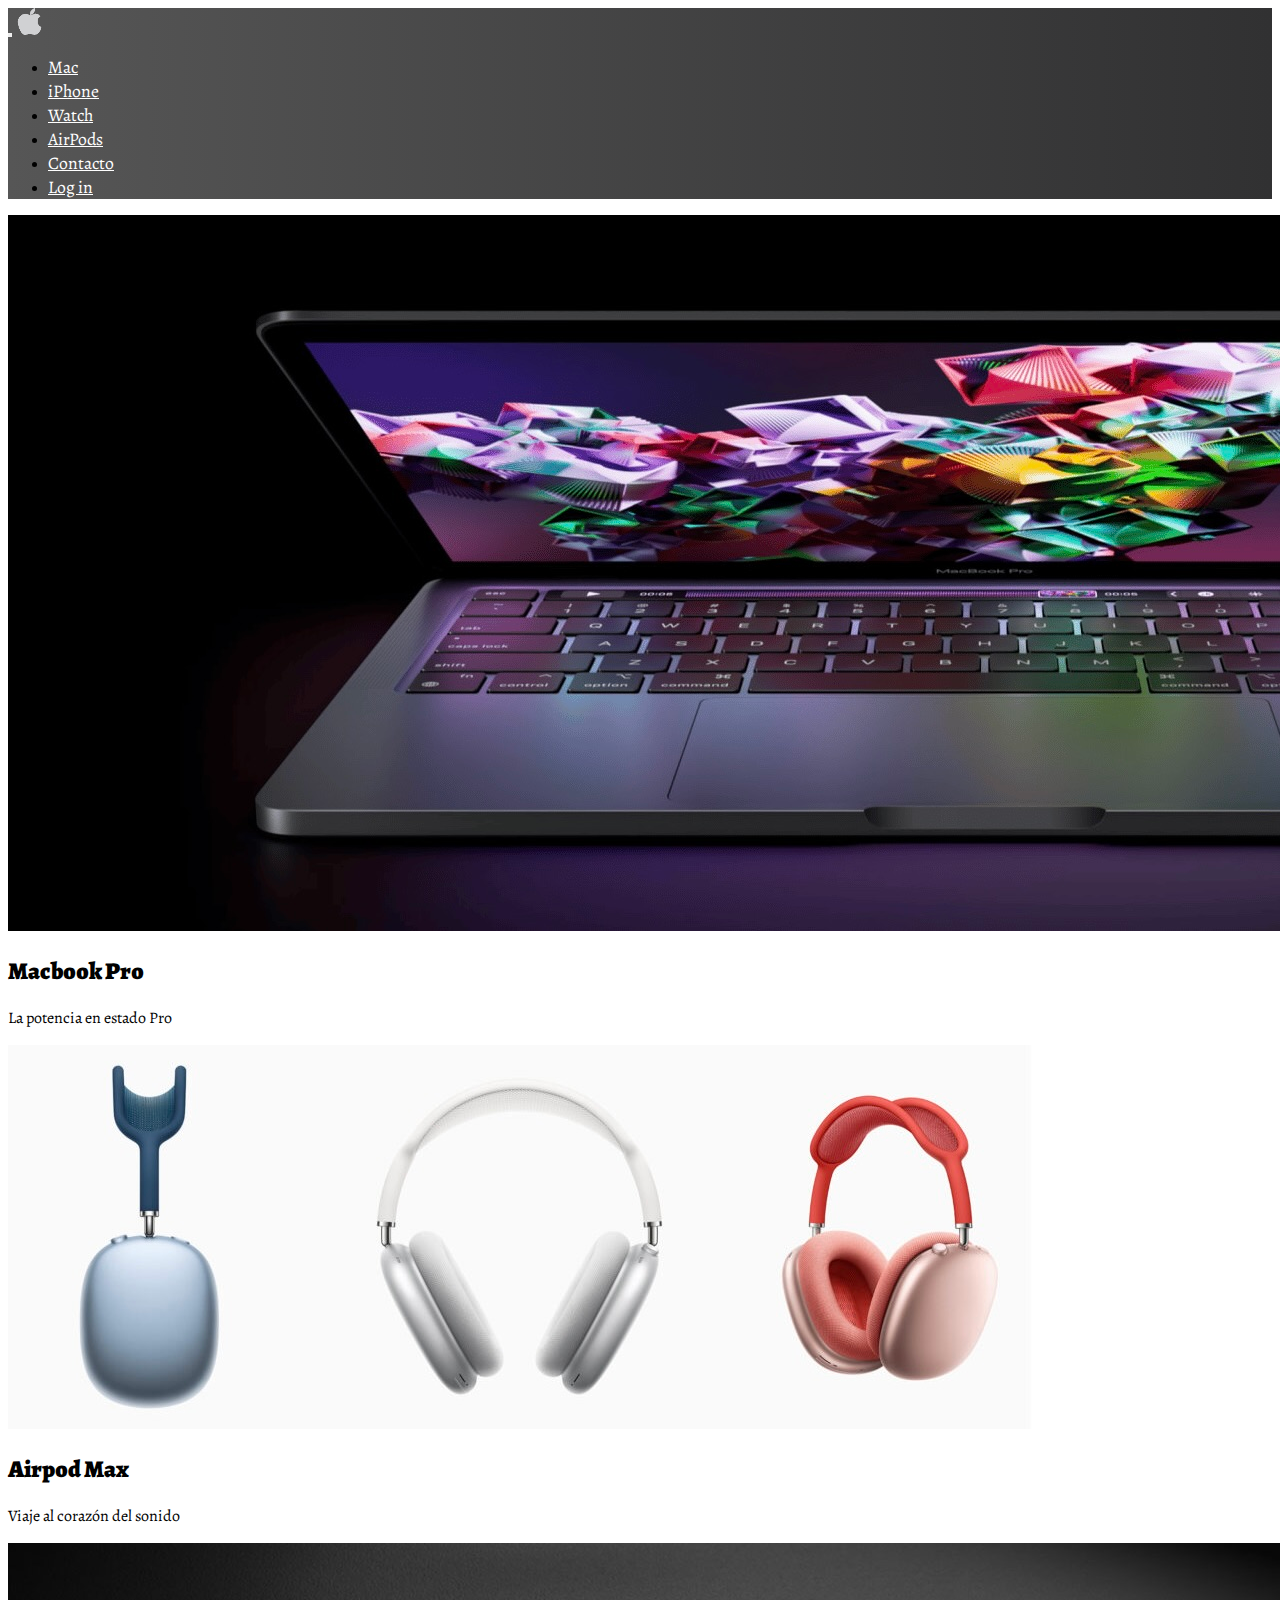
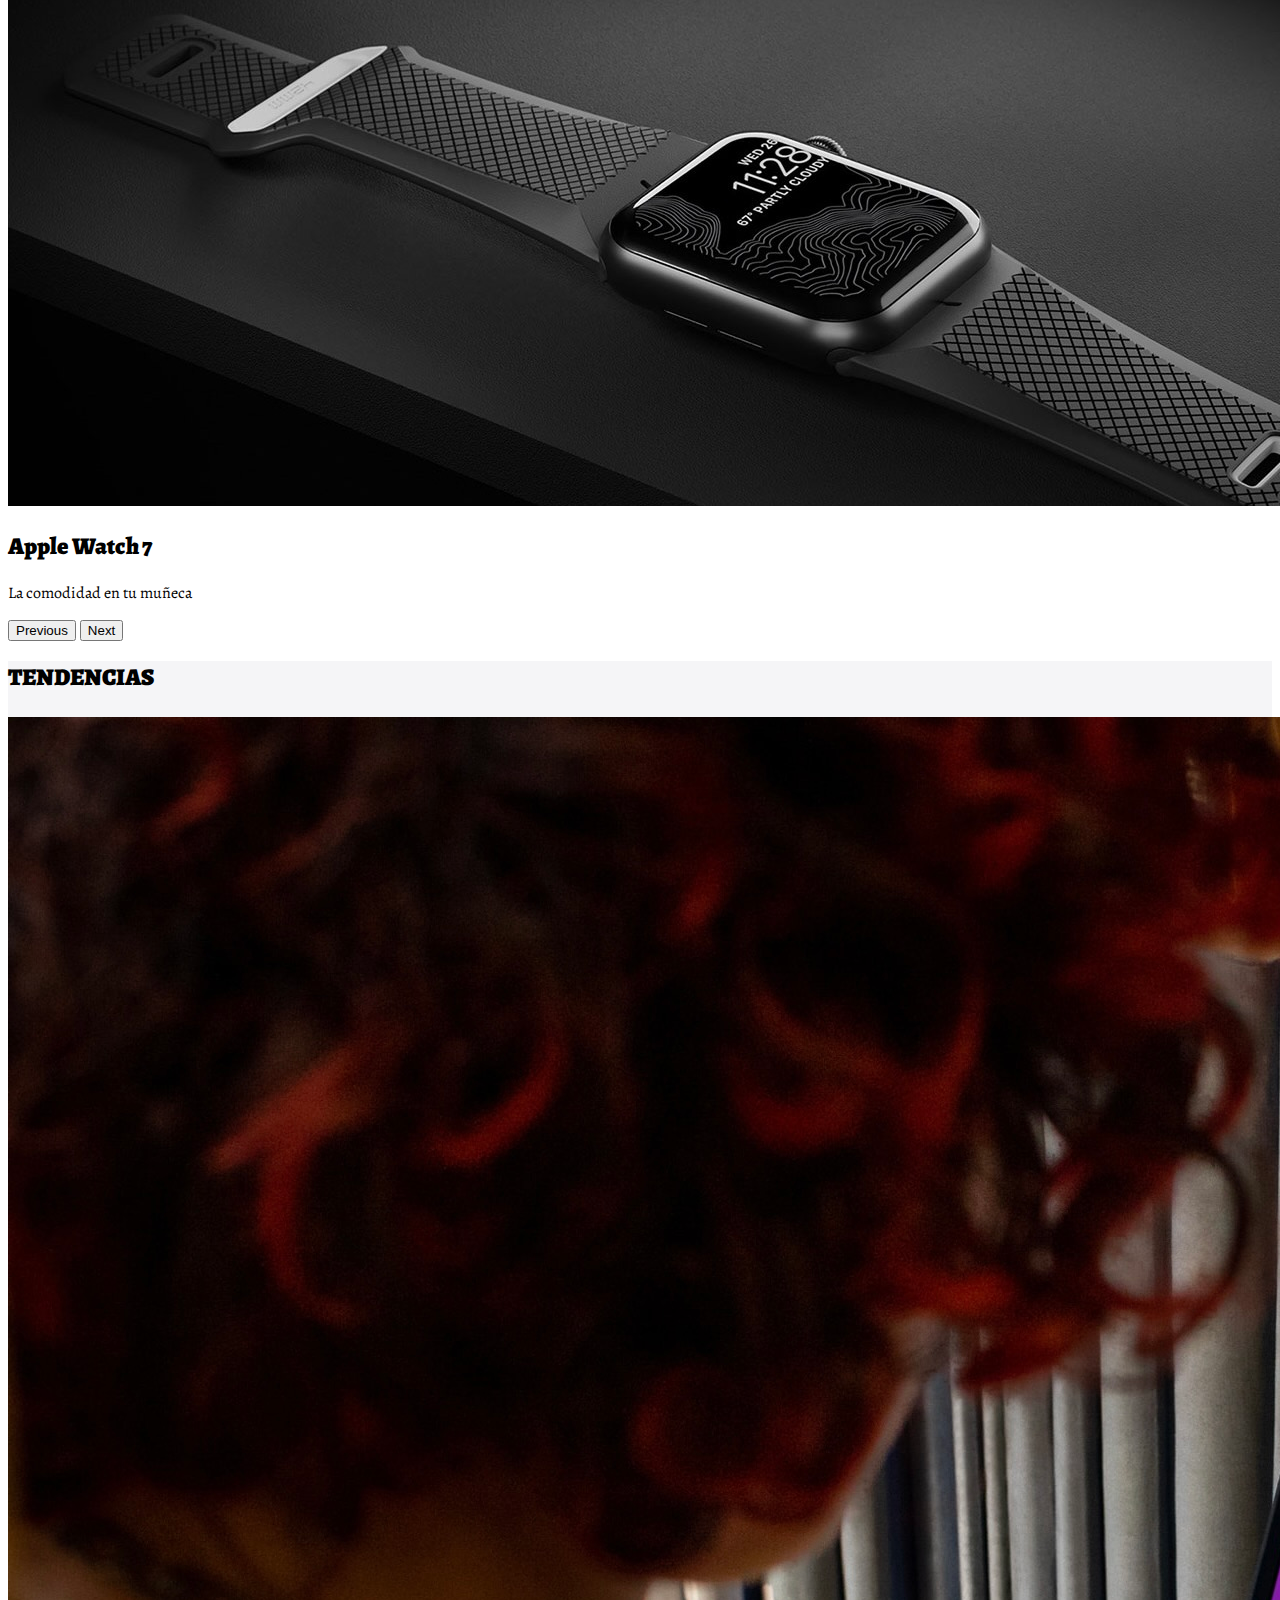
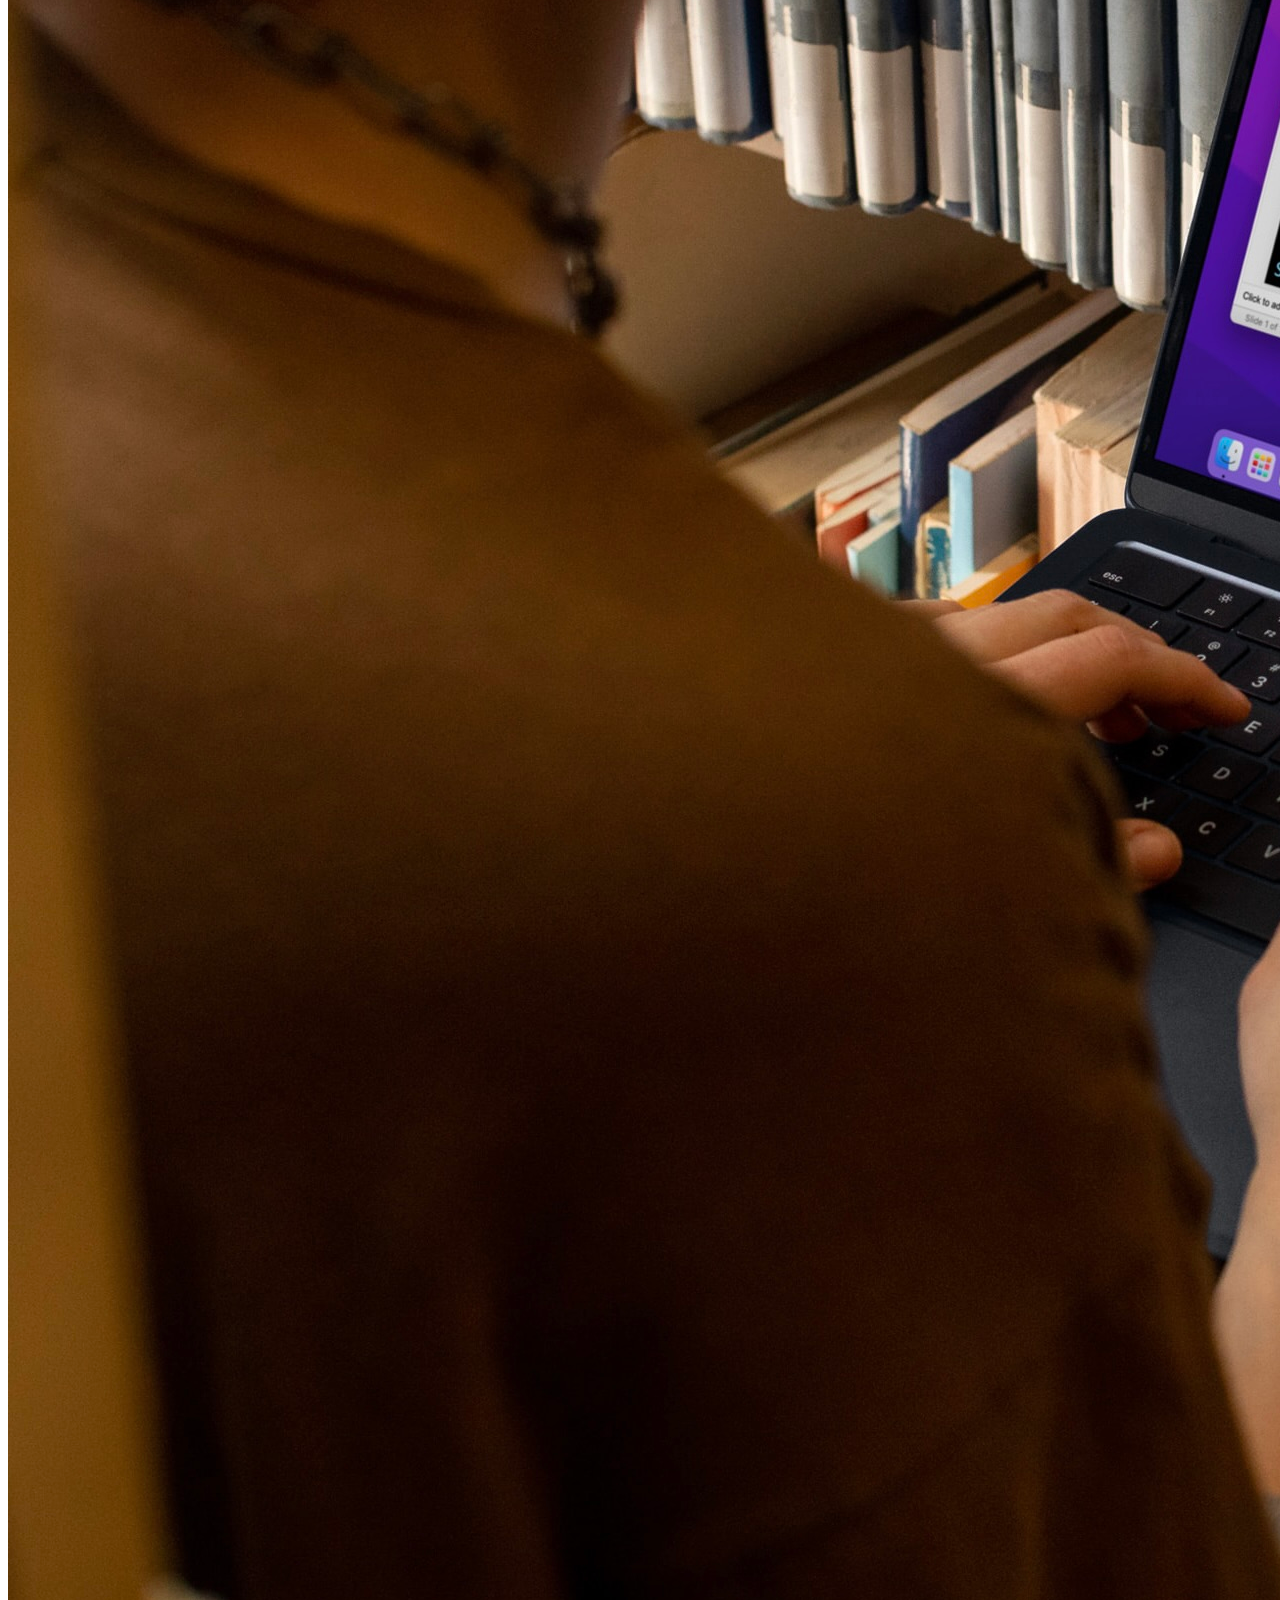
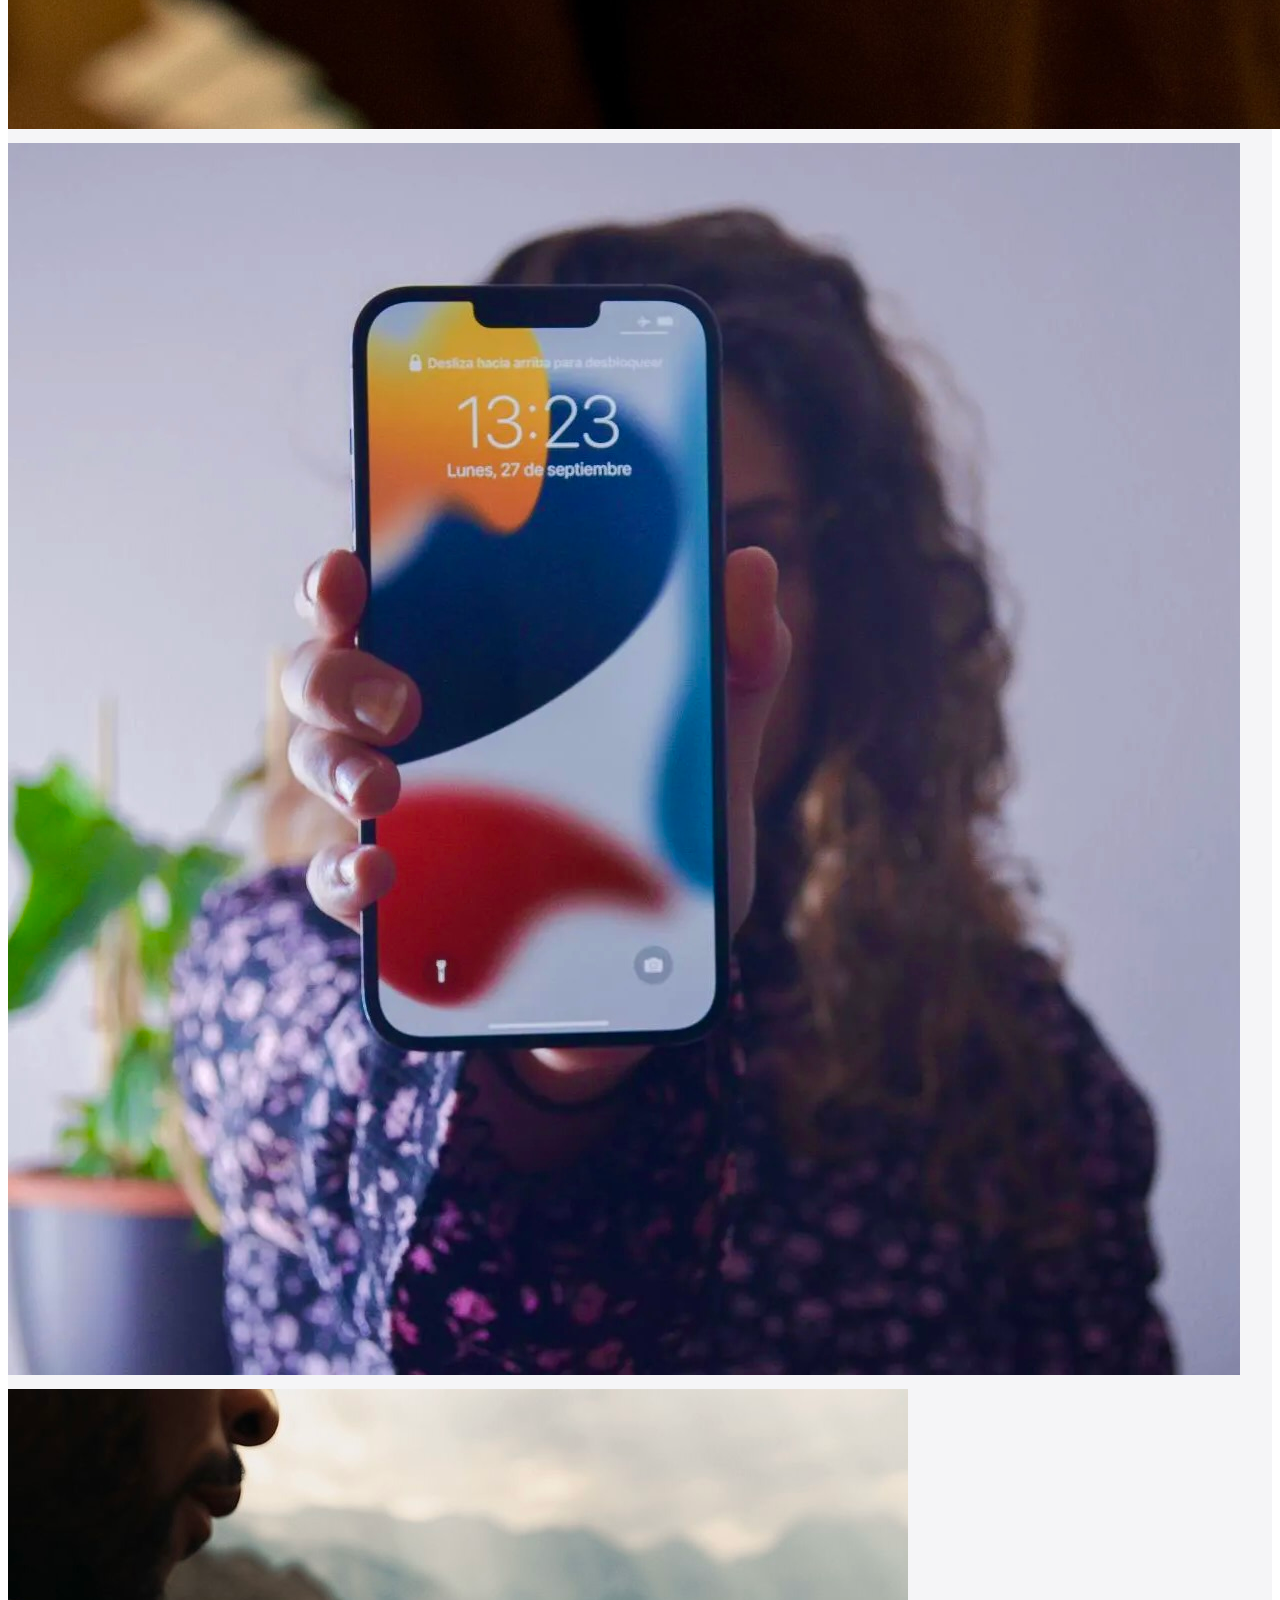
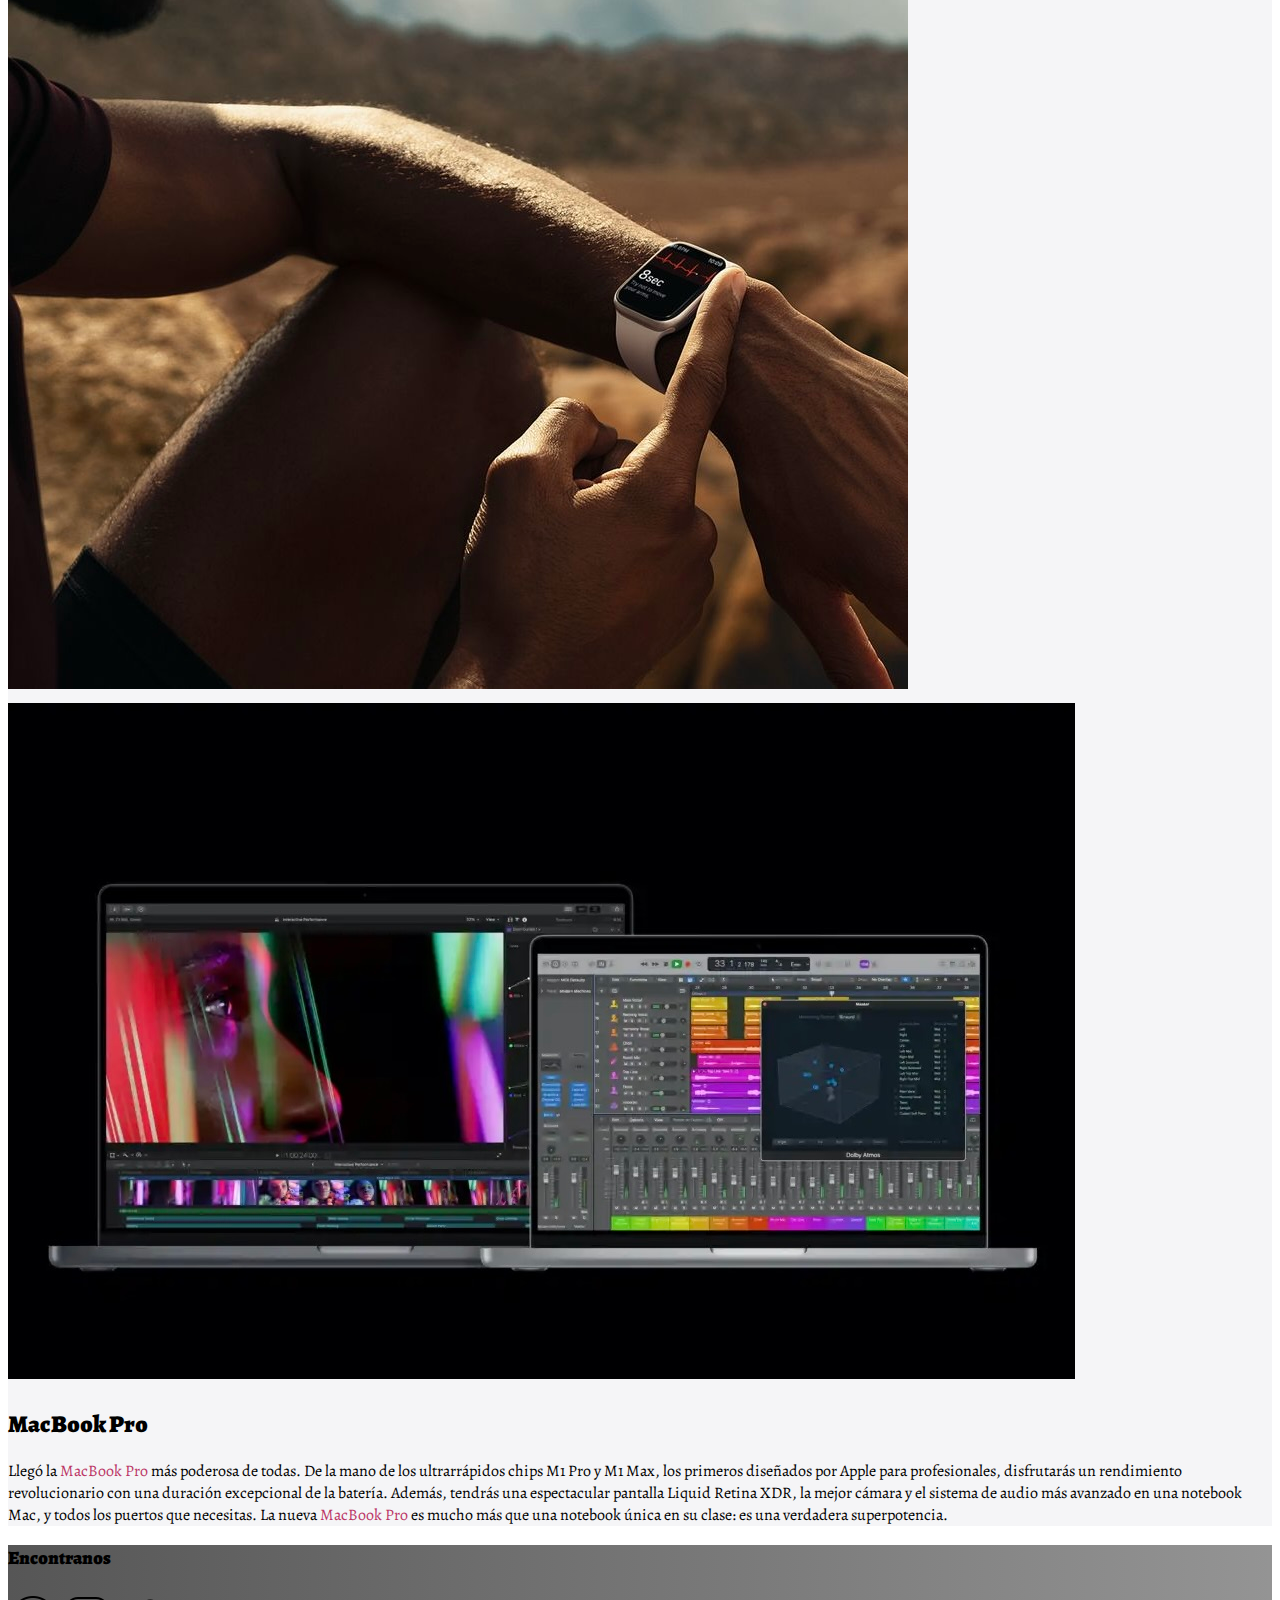
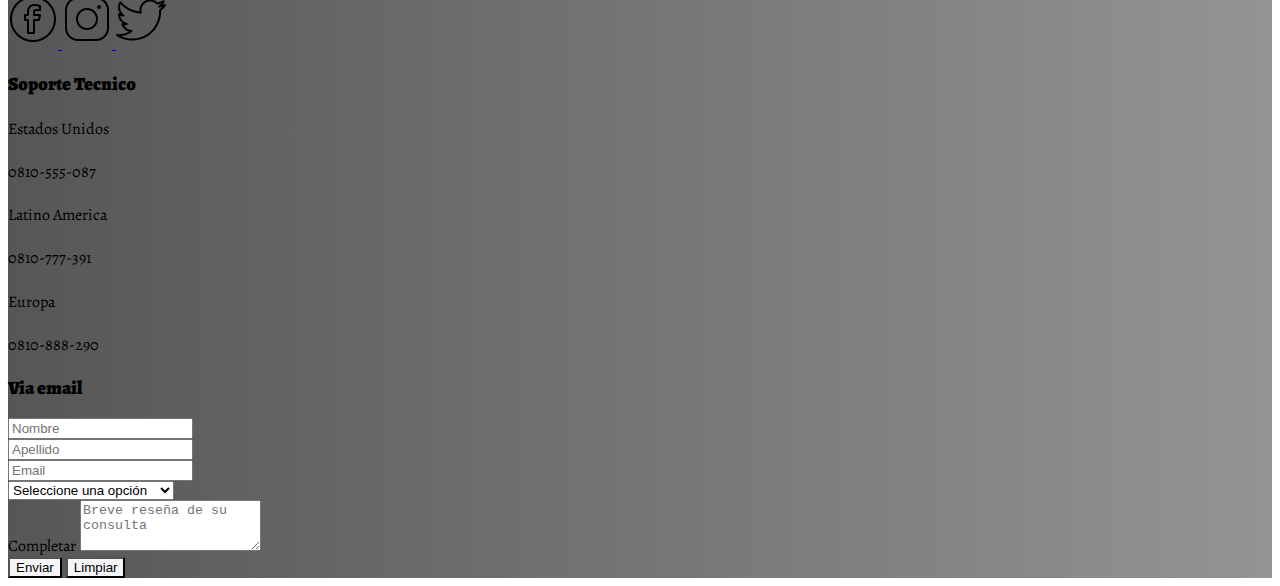
<file: index.html>
<!doctype html>
<html lang="en">

<head>
    <title>Apple - Inicio</title>
    <meta charset="utf-8">
    <meta name="viewport" content="width=device-width, initial-scale=1">
    <link rel="shorcut icon" href="http://assets.stickpng.com/images/580b57fcd9996e24bc43c516.png">
    <link href="https://cdn.jsdelivr.net/npm/bootstrap@5.2.0/dist/css/bootstrap.min.css" rel="stylesheet"
        integrity="sha384-gH2yIJqKdNHPEq0n4Mqa/HGKIhSkIHeL5AyhkYV8i59U5AR6csBvApHHNl/vI1Bx" crossorigin="anonymous">
    <link rel="stylesheet" href="./css/style.css">
</head>

<body>
    <!-- Inicio Navbar -->
    <header class="sticky-top">
        <nav class="navbar navbar-expand-md nav-color border-bottom border-white border-3">
            <div class="container-fluid">
                <button class="navbar-toggler border-0" type="button" data-bs-toggle="collapse"
                    data-bs-target="#navbarTogglerDemo03" aria-controls="navbarTogglerDemo03" aria-expanded="false"
                    aria-label="Toggle navigation">
                    <span class="navbar-toggler-icon"></span>
                </button>
                <a href="./index.html">
                    <img class="logo" src="./img/logo.png" alt="Logo Apple" />
                </a>
                <div class="collapse navbar-collapse" id="navbarTogglerDemo03">
                    <ul class="navbar-nav me-auto mb-lg-0">
                        <li class="nav-item">
                            <a class="nav-link active" aria-current="page" href="#">Mac</a>
                        </li>
                        <li class="nav-item">
                            <a class="nav-link active" aria-current="page" href="#">iPhone</a>
                        </li>
                        <li class="nav-item">
                            <a class="nav-link active" aria-current="page" href="#">Watch</a>
                        </li>
                        <li class="nav-item">
                            <a class="nav-link active" aria-current="page" href="./pages/airpods.html">AirPods</a>
                        </li>
                        <li class="nav-item">
                            <a class="nav-link active" aria-current="page" href="#Contacto">Contacto</a>
                        </li>
                        <li class="nav-item">
                            <a class="nav-link active" aria-current="page" href="#">Log in</a>
                        </li>
                    </ul>
                </div>
            </div>
        </nav>
    </header>
    <!-- Fin Navbar -->
    <!-- Inicio Banner -->
    <div id="carouselExampleInterval" class="carousel slide  border-bottom border-white border-4"
        data-bs-ride="carousel">
        <div class="carousel-inner">
            <!-- Foto 1 -->
            <div class="carousel-item active" data-bs-interval="6000">
                <img src="./img/Banner 1.jpeg" class="d-block w-100" alt="Macbook Pro">
                <div class="carousel-caption d-none d-md-block">
                    <h2 class="fs-1">Macbook Pro</h2>
                    <p class="fs-4">La potencia en estado Pro</p>
                </div>
            </div>
            <!-- Foto 2 -->
            <div class="carousel-item" data-bs-interval="6000">
                <img src="./img/Banner 2.jpeg" class="d-block w-100" alt="Airpod Max">
                <div class="carousel-caption d-none d-md-block">
                    <h2 class="fs-1 text-dark">Airpod Max</h2>
                    <p class="fs-4 text-dark">Viaje al corazón del sonido</p>
                </div>
            </div>
            <!-- Foto 3 -->
            <div class="carousel-item" data-bs-interval="6000">
                <img src="./img/Banner 3.jpeg" class="d-block w-100" alt="Watch 7">
                <div class="carousel-caption d-none d-md-block">
                    <h2 class="fs-1">Apple Watch 7</h2>
                    <p class="fs-4">La comodidad en tu muñeca</p>
                </div>
            </div>
        </div>
        <button class="carousel-control-prev" type="button" data-bs-target="#carouselExampleInterval"
            data-bs-slide="prev">
            <span class="carousel-control-prev-icon" aria-hidden="true"></span>
            <span class="visually-hidden">Previous</span>
        </button>
        <button class="carousel-control-next" type="button" data-bs-target="#carouselExampleInterval"
            data-bs-slide="next">
            <span class="carousel-control-next-icon" aria-hidden="true"></span>
            <span class="visually-hidden">Next</span>
        </button>
    </div>
    <!-- Fin Banner -->
    <!-- Inicio Tendencia -->
    <section class="contenedor-tendencias">
        <h2 class="tendencias pt-2 text-center fs-2">TENDENCIAS</h2>
        <div class="container text-center">
            <div class="row">
                <img src="./img/Mac Air.jpeg" alt="Macbook Air" class="img-fluid col-md-4 col-sm-12">
                <img src="./img/iPhone 13.jpeg" alt="iPhone 13" class="img-fluid col-md-4 col-sm-12">
                <img src="./img/A Watch 7.jpeg" alt="Apple Watch 7" class="img-fluid col-md-4 col-sm-12">
            </div>
        </div>
    </section>
    <!-- Fin Tendencia -->
    <!-- Inicio Mac Pro -->
    <section class="mac-pro-max container border-top border-white border-4">
        <div class="row">
            <img src="./img/Mac Pro Max.jpeg" alt="Macbook Air" class="img-fluid col-md-12 col-lg-6">
            <div class="col-md-12 col-lg-6">
                <h2 class="fs-1 text-center pt-2">MacBook Pro</h2>
                <p class="fs-5 text-center">Llegó la <span class="colorLila">MacBook Pro</span> más poderosa de todas.
                    De la mano de los
                    ultrarrápidos chips M1 Pro y M1
                    Max, los
                    primeros
                    diseñados por Apple para profesionales, disfrutarás un rendimiento revolucionario con una
                    duración excepcional
                    de la batería. Además, tendrás una espectacular pantalla Liquid Retina XDR, la mejor cámara
                    y el sistema de
                    audio más avanzado en una notebook Mac, y todos los puertos que necesitas. La nueva <span
                        class="colorLila">MacBook
                        Pro</span> es mucho más
                    que
                    una notebook única en su clase: es una verdadera superpotencia.</p>
            </div>
        </div>
    </section>
    <!-- Fin Mac Pro -->
    <footer class="container text-center footer border-top border-white border-4">
        <div class="row">
            <!-- Inicio Contactos y Redes -->
            <div class="col-sm-12 col-md-6 d-flex flex-column justify-content-center">
                <h3 class="pt-2" id="Contacto">Encontranos</h3>
                <div class="d-flex flex-row justify-content-around">
                    <a href="https://es-la.facebook.com/apple/" target="_blank">
                        <img src="./img/Facebook.png" alt="Facebook">
                    </a>
                    <a href="https://www.instagram.com/apple/?hl=es-la" target="_blank">
                        <img src="./img/Instagram.png" alt="Instagram">
                    </a>
                    <a href="https://twitter.com/apple" target="_blank">
                        <img src="./img/Twitter.png" alt="Twitter">
                    </a>
                </div>
                <div class="d-flex flex-column">
                    <h3 class="m-1">Soporte Tecnico</h3>
                    <h4 class="m-1">Estados Unidos</h4>
                    <p class="m-1">0810-555-087</p>
                    <h4 class="m-1">Latino America</h4>
                    <p class="m-1">0810-777-391</p>
                    <h4 class="m-1">Europa</h4>
                    <p class="m-1">0810-888-290</p>
                </div>
            </div>
            <!-- Fin Contactos y Redes -->
            <!-- Inicio Formulario -->
            <div class="col-sm-12 col-md-6">
                <h3 class="pt-2">Via email</h3>
                <form action="#">
                    <div class="input-group mb-3">
                        <input type="text" class="form-control" placeholder="Nombre" name="Nombre" required>
                    </div>
                    <div class="input-group mb-3">
                        <input type="text" class="form-control" placeholder="Apellido" name="Apellido" required>
                    </div>
                    <div class="input-group mb-3">
                        <input type="email" class="form-control" placeholder="Email" name="Email" required>
                    </div>
                    <select class="form-select" name="consulta">
                        <option selected>Seleccione una opción</option>
                        <option value="Log-in">Problemas con el Log-in</option>
                        <option value="Reparar">Reparar un equipo</option>
                        <option value="Garantia">Garantia</option>
                        <option value="Otro">Otro</option>
                    </select>
                    <div class="mb-3">
                        <label for="Textarea" class="form-label pt-2">Completar</label>
                        <textarea class="form-control" id="Textarea" rows="3" placeholder="Breve reseña de su consulta"
                            required></textarea>
                    </div>
                    <input class="btn boton mb-3" type="submit" value="Enviar">
                    <input class="btn boton mb-3" type="reset" value="Limpiar">
                </form>
            </div>
            <!-- Fin Formulario -->
        </div>
    </footer>

    <script src="https://cdn.jsdelivr.net/npm/bootstrap@5.2.0/dist/js/bootstrap.bundle.min.js"
        integrity="sha384-A3rJD856KowSb7dwlZdYEkO39Gagi7vIsF0jrRAoQmDKKtQBHUuLZ9AsSv4jD4Xa"
        crossorigin="anonymous"></script>
</body>

</html>
</file>
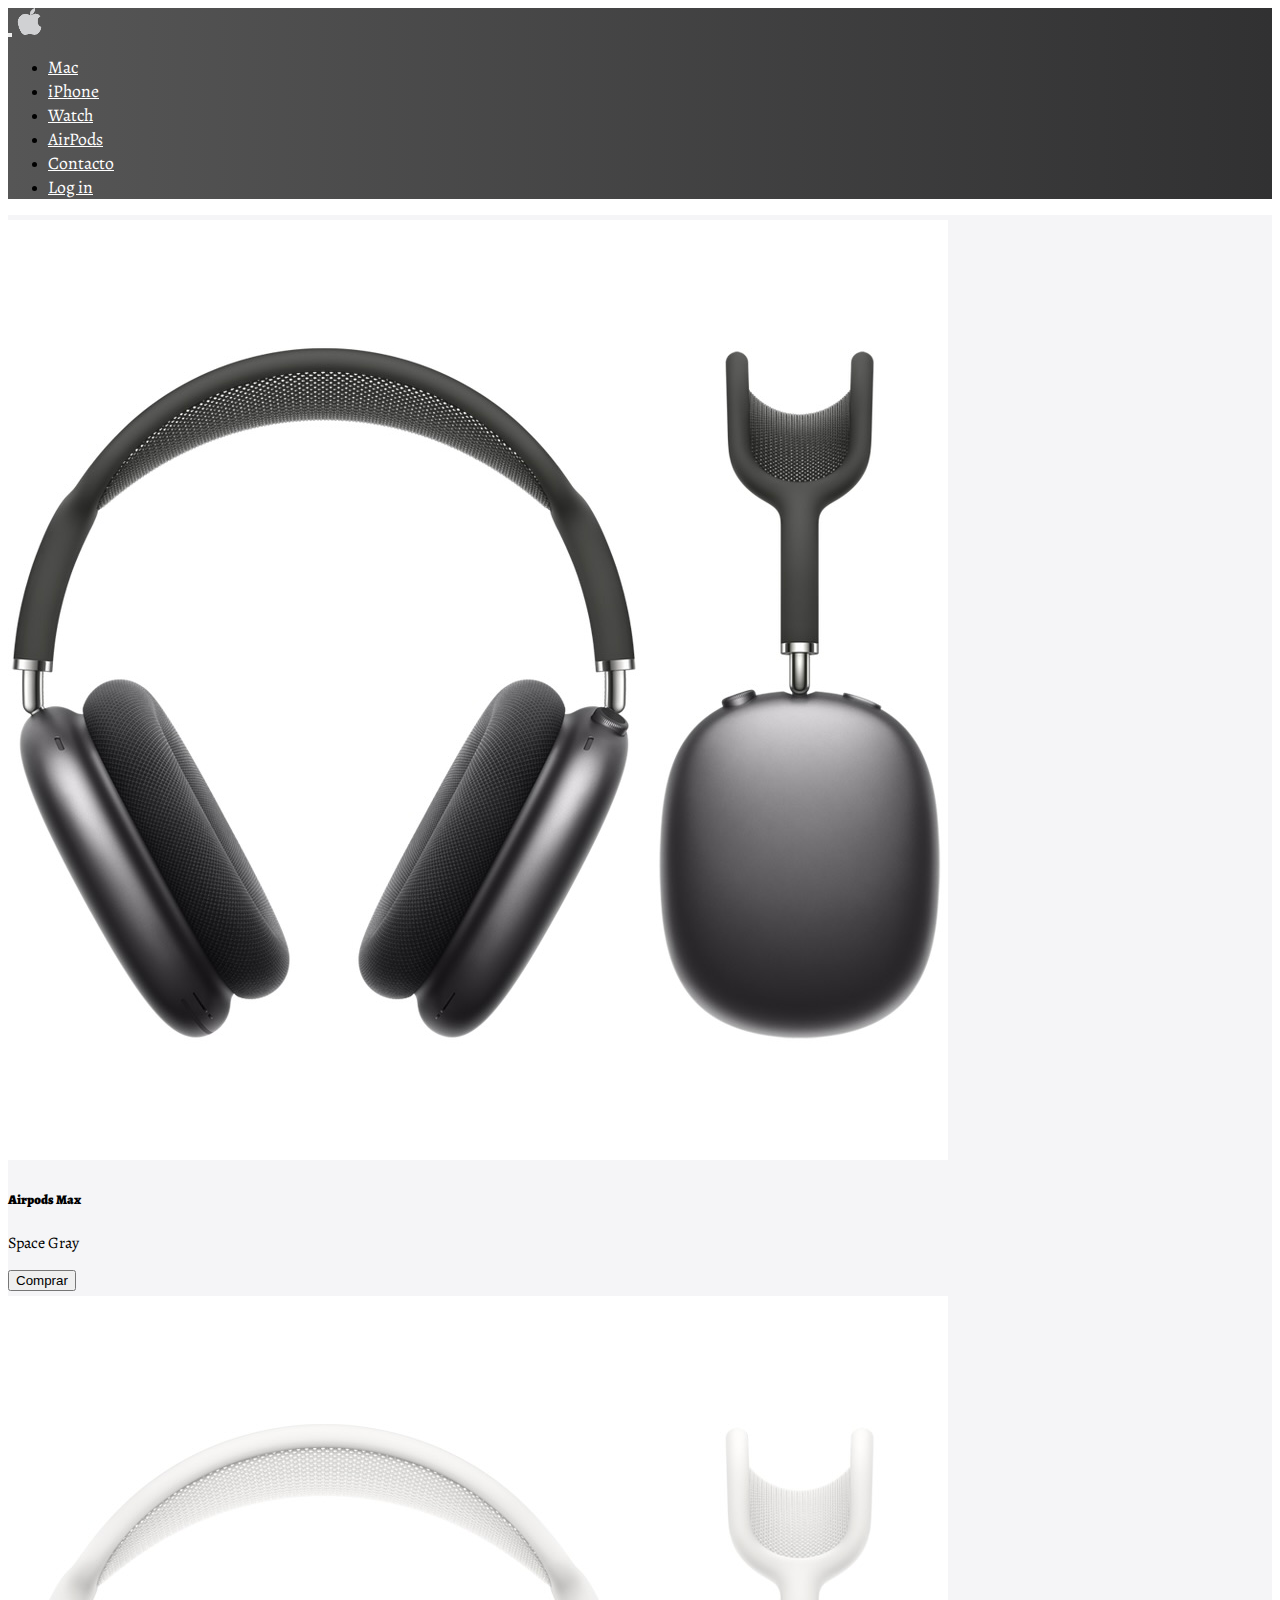
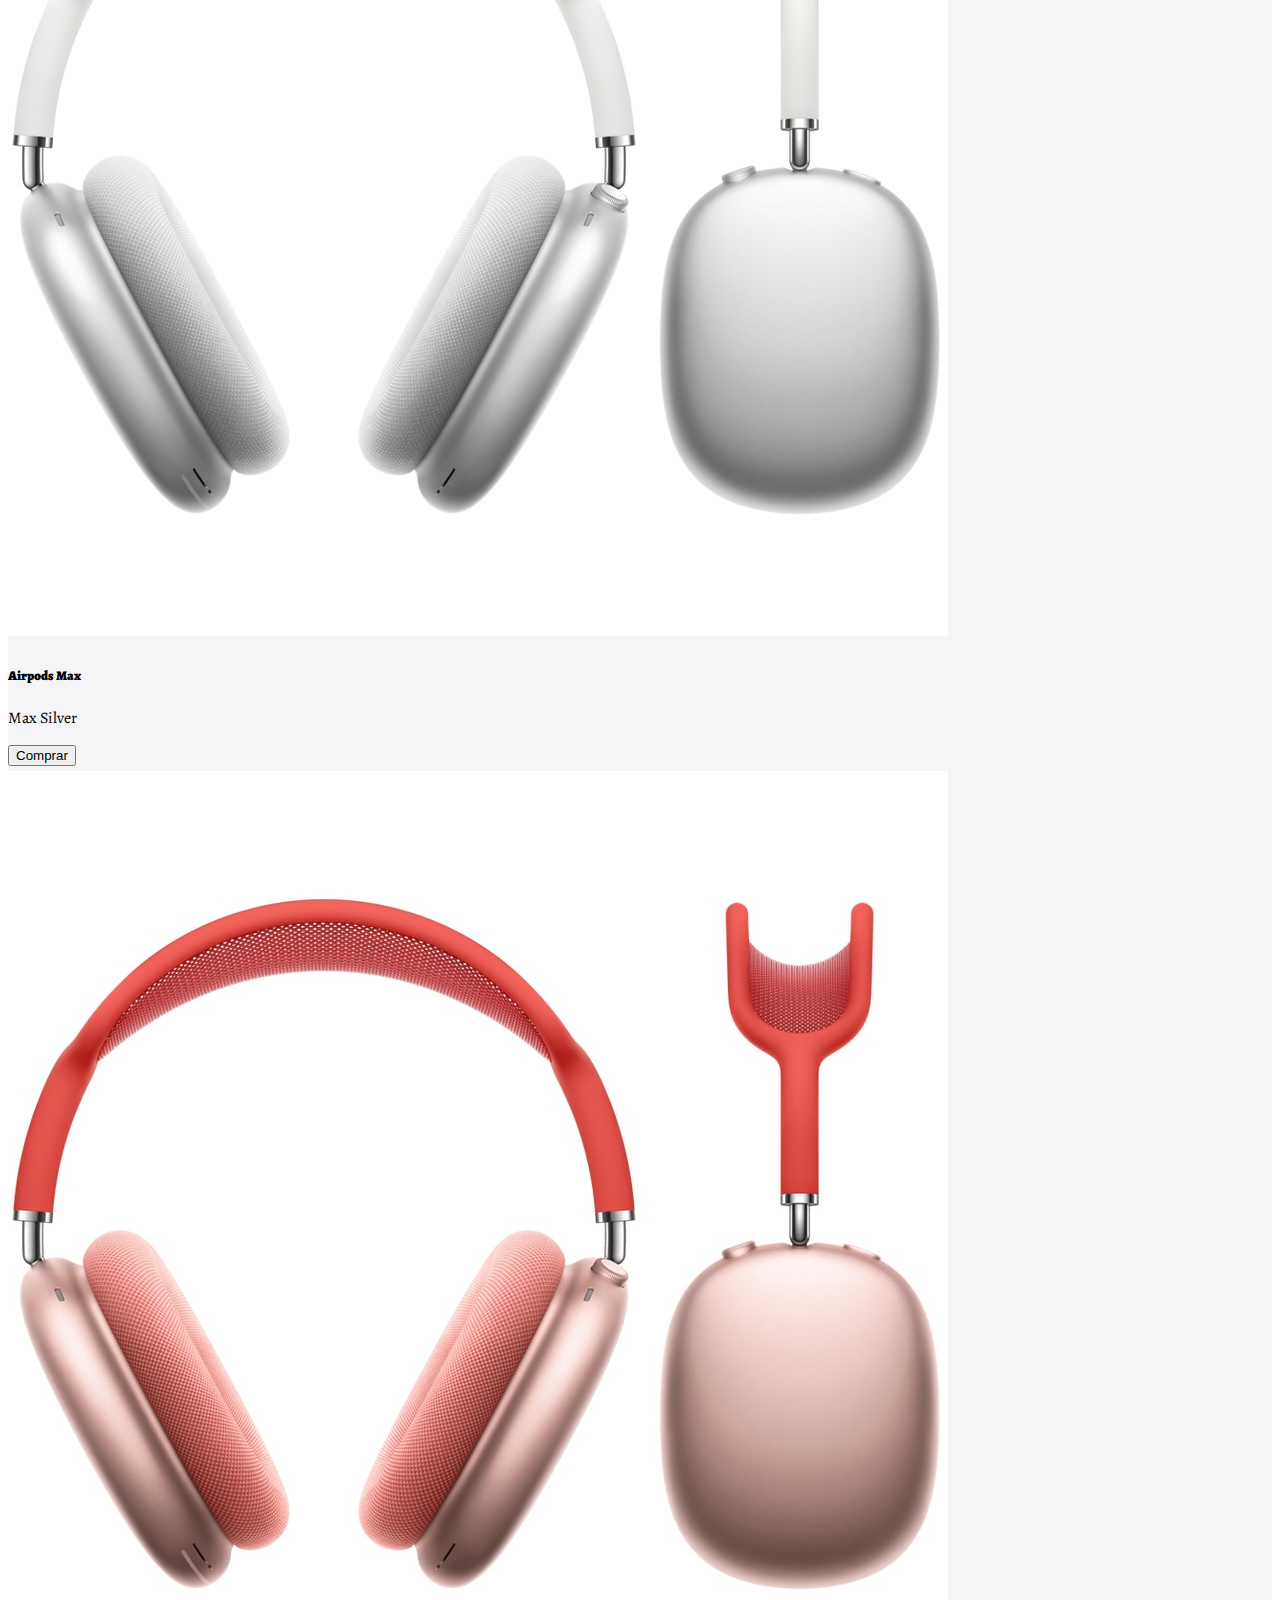
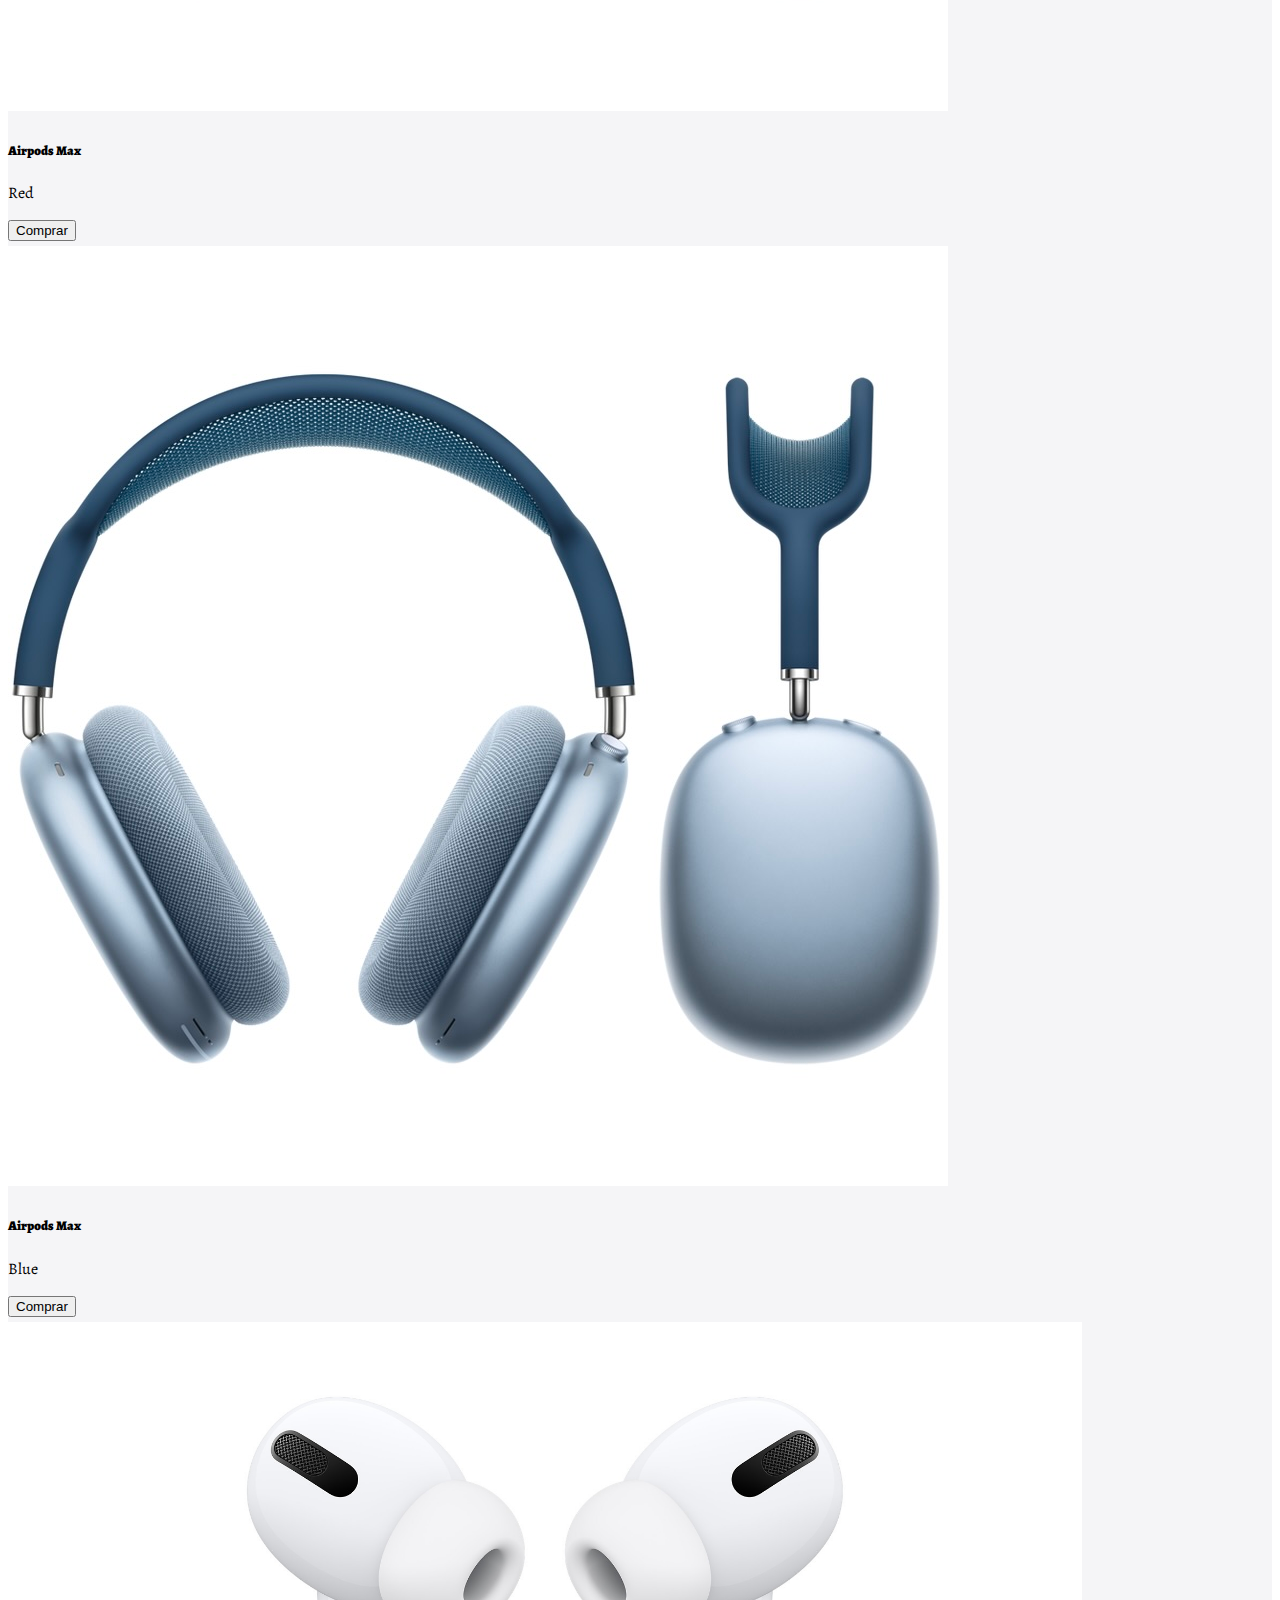
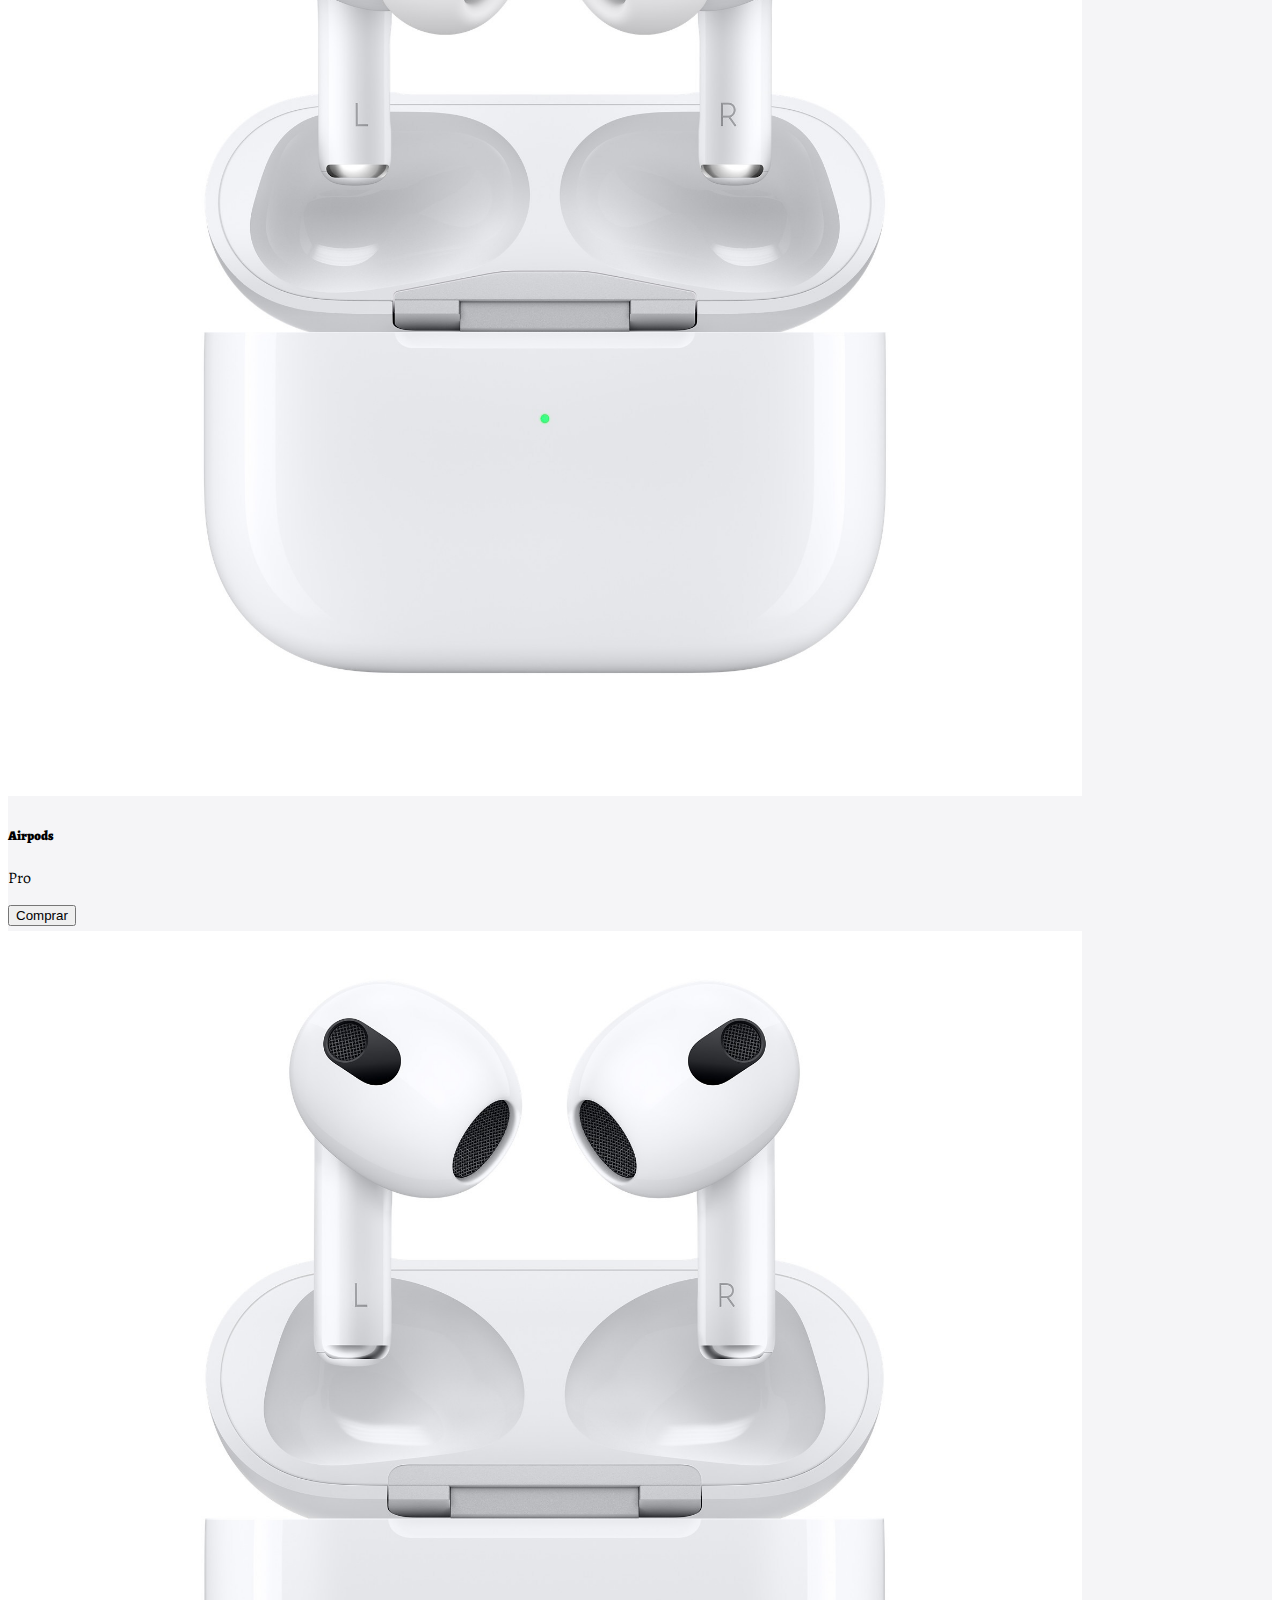
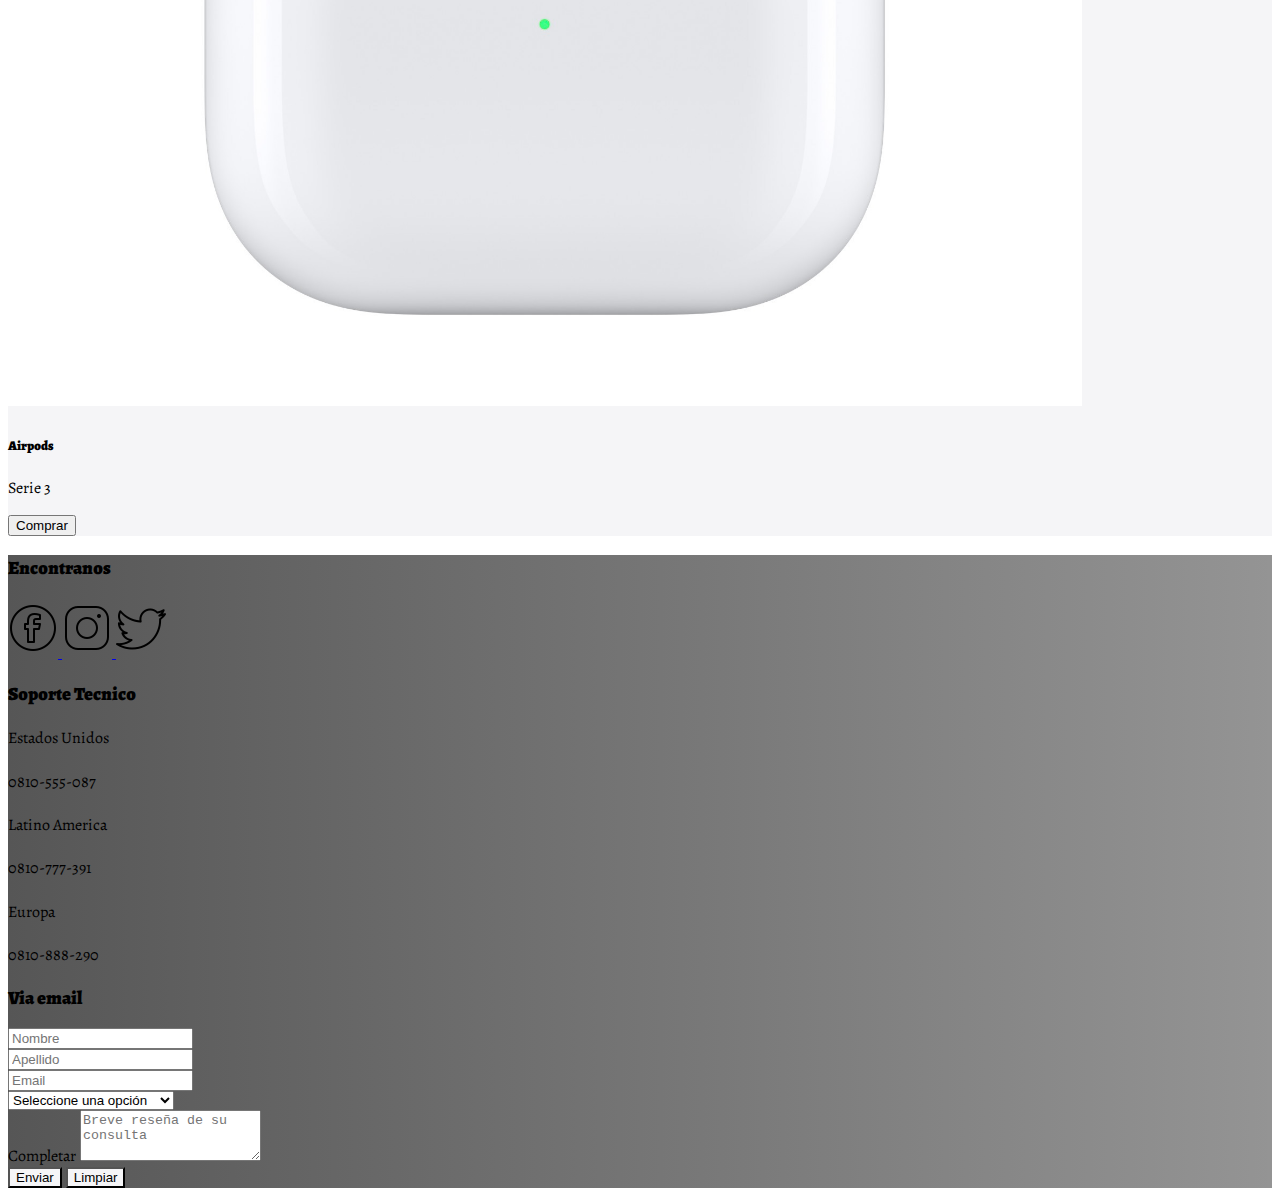
<file: pages/airpods.html>
<!doctype html>
<html lang="en">

<head>
    <title>Apple - Airpod</title>
    <meta charset="utf-8">
    <meta name="viewport" content="width=device-width, initial-scale=1">
    <link rel="shorcut icon" href="http://assets.stickpng.com/images/580b57fcd9996e24bc43c516.png">
    <link href="https://cdn.jsdelivr.net/npm/bootstrap@5.2.0/dist/css/bootstrap.min.css" rel="stylesheet"
        integrity="sha384-gH2yIJqKdNHPEq0n4Mqa/HGKIhSkIHeL5AyhkYV8i59U5AR6csBvApHHNl/vI1Bx" crossorigin="anonymous">
    <link rel="stylesheet" href="../css/style.css">
</head>

<body>
    <!-- Inicio Navbar -->
    <header class="sticky-top">
        <nav class="navbar navbar-expand-md nav-color border-bottom border-white border-3 sticky-top">
            <div class="container-fluid">
                <button class="navbar-toggler border-0" type="button" data-bs-toggle="collapse"
                    data-bs-target="#navbarTogglerDemo03" aria-controls="navbarTogglerDemo03" aria-expanded="false"
                    aria-label="Toggle navigation">
                    <span class="navbar-toggler-icon"></span>
                </button>
                <a href="../index.html">
                    <img class="logo" src="../img/logo.png" alt="Logo Apple" />
                </a>
                <div class="collapse navbar-collapse" id="navbarTogglerDemo03">
                    <ul class="navbar-nav me-auto mb-lg-0">
                        <li class="nav-item">
                            <a class="nav-link active" aria-current="page" href="#">Mac</a>
                        </li>
                        <li class="nav-item">
                            <a class="nav-link active" aria-current="page" href="#">iPhone</a>
                        </li>
                        <li class="nav-item">
                            <a class="nav-link active" aria-current="page" href="#">Watch</a>
                        </li>
                        <li class="nav-item">
                            <a class="nav-link active" aria-current="page" href="#">AirPods</a>
                        </li>
                        <li class="nav-item">
                            <a class="nav-link active" aria-current="page" href="#Contacto">Contacto</a>
                        </li>
                        <li class="nav-item">
                            <a class="nav-link active" aria-current="page" href="#">Log in</a>
                        </li>
                    </ul>
                </div>
            </div>
        </nav>
    </header>
    <!-- Fin Navbar -->
    <!-- Inicio Main -->
    <main class="main">
        <div class="container text-center">
            <div class="row">
                <!-- Inicio Foto 1 -->
                <div class="col-lg-6">
                    <div class="card mb-3 mt-3" style="max-width: 100%;">
                        <div class="row g-0">
                            <div class="col-md-6">
                                <img src="../img/AirpodsMax Space Gray.jpeg" class="img-fluid rounded-start tamaño-foto" alt="Airpods Max Space Gray">
                            </div>
                            <div class="col-md-6">
                                <div class="card-body">
                                    <h5 class="card-title fs-1">Airpods Max</h5>
                                    <p class="card-text fs-3">Space Gray</p>
                                    <button type="button" class="btn btn-secondary">Comprar</button>
                                </div>
                            </div>
                        </div>
                    </div>
                </div>
                <!-- Fin Foto 1 -->
                <!-- Inicio Foto 2 -->
                <div class="col-lg-6">
                    <div class="card mb-3 mt-3" style="max-width: 100%;">
                        <div class="row g-0">
                            <div class="col-md-6">
                                <img src="../img/AirpodsMax Silver.jpeg" class="img-fluid rounded-start tamaño-foto" alt="Airpods Max Silver">
                            </div>
                            <div class="col-md-6">
                                <div class="card-body">
                                    <h5 class="card-title fs-1">Airpods Max</h5>
                                    <p class="card-text fs-3">Max Silver</p>
                                    <button type="button" class="btn btn-secondary">Comprar</button>
                                </div>
                            </div>
                        </div>
                    </div>
                </div>
                <!-- Fin Foto 2 -->
            </div>
        </div>
        <div class="container text-center">
            <div class="row">
                <!-- Inicio Foto 3 -->
                <div class="col-lg-6">
                    <div class="card mb-3" style="max-width: 100%;">
                        <div class="row g-0">
                            <div class="col-md-6">
                                <img src="../img/AirpodsMax Red.jpeg" class="img-fluid rounded-start tamaño-foto" alt="Airpods Max Red">
                            </div>
                            <div class="col-md-6">
                                <div class="card-body">
                                    <h5 class="card-title fs-1">Airpods Max</h5>
                                    <p class="card-text fs-3">Red</p>
                                    <button type="button" class="btn btn-secondary">Comprar</button>
                                </div>
                            </div>
                        </div>
                    </div>
                </div>
                <!-- Fin Foto 3 -->
                <!-- Inicio Foto 4 -->
                <div class="col-lg-6">
                    <div class="card mb-3" style="max-width: 100%;">
                        <div class="row g-0">
                            <div class="col-md-6">
                                <img src="../img/AirpodsMax Blue.jpeg" class="img-fluid rounded-start tamaño-foto" alt="Airpods Max Blue">
                            </div>
                            <div class="col-md-6">
                                <div class="card-body">
                                    <h5 class="card-title fs-1">Airpods Max</h5>
                                    <p class="card-text fs-3">Blue</p>
                                    <button type="button" class="btn btn-secondary">Comprar</button>
                                </div>
                            </div>
                        </div>
                    </div>
                </div>
                <!-- Fin Foto 4 -->
            </div>
        </div>
        <div class="container text-center">
            <div class="row">
                <!-- Inicio Foto 5 -->
                <div class="col-lg-6">
                    <div class="card mb-3" style="max-width: 100%;">
                        <div class="row g-0">
                            <div class="col-md-6">
                                <img src="../img/AirpodsPro.jpeg" class="img-fluid rounded-start tamaño-foto" alt="Airpods Pro">
                            </div>
                            <div class="col-md-6">
                                <div class="card-body">
                                    <h5 class="card-title fs-1">Airpods</h5>
                                    <p class="card-text fs-3">Pro</p>
                                    <button type="button" class="btn btn-secondary">Comprar</button>
                                </div>
                            </div>
                        </div>
                    </div>
                </div>
                <!-- Fin Foto 5 -->
                <!-- Inicio Foto 6 -->
                <div class="col-lg-6">
                    <div class="card mb-3" style="max-width: 100%;">
                        <div class="row g-0">
                            <div class="col-md-6">
                                <img src="../img/Airpods 3.jpeg" class="img-fluid rounded-start tamaño-foto" alt="Airpod 3">
                            </div>
                            <div class="col-md-6">
                                <div class="card-body">
                                    <h5 class="card-title fs-1">Airpods</h5>
                                    <p class="card-text fs-3">Serie 3</p>
                                    <button type="button" class="btn btn-secondary">Comprar</button>
                                </div>
                            </div>
                        </div>
                    </div>
                </div>
                <!-- Fin Foto 6 -->
            </div>
        </div>
    </main>
    <!-- Fin Main -->
    <footer class="container text-center footer border-top border-white border-4">
        <div class="row">
            <!-- Inicio Contactos y Redes -->
            <div class="col-sm-12 col-md-6 d-flex flex-column justify-content-center">
                <h3 class="pt-2" id="Contacto">Encontranos</h3>
                <div class="d-flex flex-row justify-content-around">
                    <a href="https://es-la.facebook.com/apple/" target="_blank">
                        <img src="../img/Facebook.png" alt="Facebook">
                    </a>
                    <a href="https://www.instagram.com/apple/?hl=es-la" target="_blank">
                        <img src="../img/Instagram.png" alt="Instagram">
                    </a>
                    <a href="https://twitter.com/apple" target="_blank">
                        <img src="../img/Twitter.png" alt="Twitter">
                    </a>
                </div>
                <div class="d-flex flex-column">
                    <h3 class="m-1">Soporte Tecnico</h3>
                    <h4 class="m-1">Estados Unidos</h4>
                    <p class="m-1">0810-555-087</p>
                    <h4 class="m-1">Latino America</h4>
                    <p class="m-1">0810-777-391</p>
                    <h4 class="m-1">Europa</h4>
                    <p class="m-1">0810-888-290</p>
                </div>
            </div>
            <!-- Fin Contactos y Redes -->
            <!-- Inicio Formulario -->
            <div class="col-sm-12 col-md-6">
                <h3 class="pt-2">Via email</h3>
                <form action="#">
                    <div class="input-group mb-3">
                        <input type="text" class="form-control" placeholder="Nombre" name="Nombre" required>
                    </div>
                    <div class="input-group mb-3">
                        <input type="text" class="form-control" placeholder="Apellido" name="Apellido" required>
                    </div>
                    <div class="input-group mb-3">
                        <input type="email" class="form-control" placeholder="Email" name="Email" required>
                    </div>
                    <select class="form-select" name="consulta">
                        <option selected>Seleccione una opción</option>
                        <option value="Log-in">Problemas con el Log-in</option>
                        <option value="Reparar">Reparar un equipo</option>
                        <option value="Garantia">Garantia</option>
                        <option value="Otro">Otro</option>
                    </select>
                    <div class="mb-3">
                        <label for="Textarea" class="form-label pt-2">Completar</label>
                        <textarea class="form-control" id="Textarea" rows="3" placeholder="Breve reseña de su consulta"
                            required></textarea>
                    </div>
                    <input class="btn boton mb-3" type="submit" value="Enviar">
                    <input class="btn boton mb-3" type="reset" value="Limpiar">
                </form>
            </div>
            <!-- Fin Formulario -->
        </div>
    </footer>

    <script src="https://cdn.jsdelivr.net/npm/bootstrap@5.2.0/dist/js/bootstrap.bundle.min.js"
        integrity="sha384-A3rJD856KowSb7dwlZdYEkO39Gagi7vIsF0jrRAoQmDKKtQBHUuLZ9AsSv4jD4Xa"
        crossorigin="anonymous"></script>
</body>

</html>
</file>
<file: css/style.css>
@import url('https://fonts.googleapis.com/css2?family=Alegreya:wght@400;700&display=swap');

/* TIPOGRAFIAS
font-family: 'Alegreya', serif;
*/

.nav-color {
    background-image: linear-gradient(to left, #313132, #565656);
}

.logo {
    width: 1.7rem;
}

.navbar-nav .nav-link.active {
    color: white;
    font-family: 'Alegreya', serif;
    font-size: 1.1rem;
}

.navbar-nav {
    width: 100%;
    justify-content: flex-end;
}

.carousel-caption h2,
.row h2,
.row h5 {
    font-family: 'Alegreya', serif;
    font-weight: 900;
}

.carousel-caption p,
.row p,
.footer h4,
.form-label {
    font-family: 'Alegreya', serif;
    font-weight: 400;
}

.navbar-toggler {
    padding: 0px;
}

.contenedor-tendencias,
.mac-pro-max {
    background-color: #f5f5f7;
}

.tendencias,
footer h3 {
    font-family: 'Alegreya', serif;
    font-weight: 900;
}

.container {
    max-width: 100%;
}

.row img {
    margin: 5px 0px;
}

.colorLila {
    color: #bb3566;
}

.footer {
    background-image: linear-gradient(to left, #0000006b, #565656);
}

.boton {
    background-color: #f5f5f7;
}

/* Inicio AirPods */
.main{
    background-color: #f5f5f7;
}

.tamaño-foto {
    max-width: 85%;
}

.row {
    align-items: center;
    justify-content: center;
}

/* Fin AirPods */
</file>
